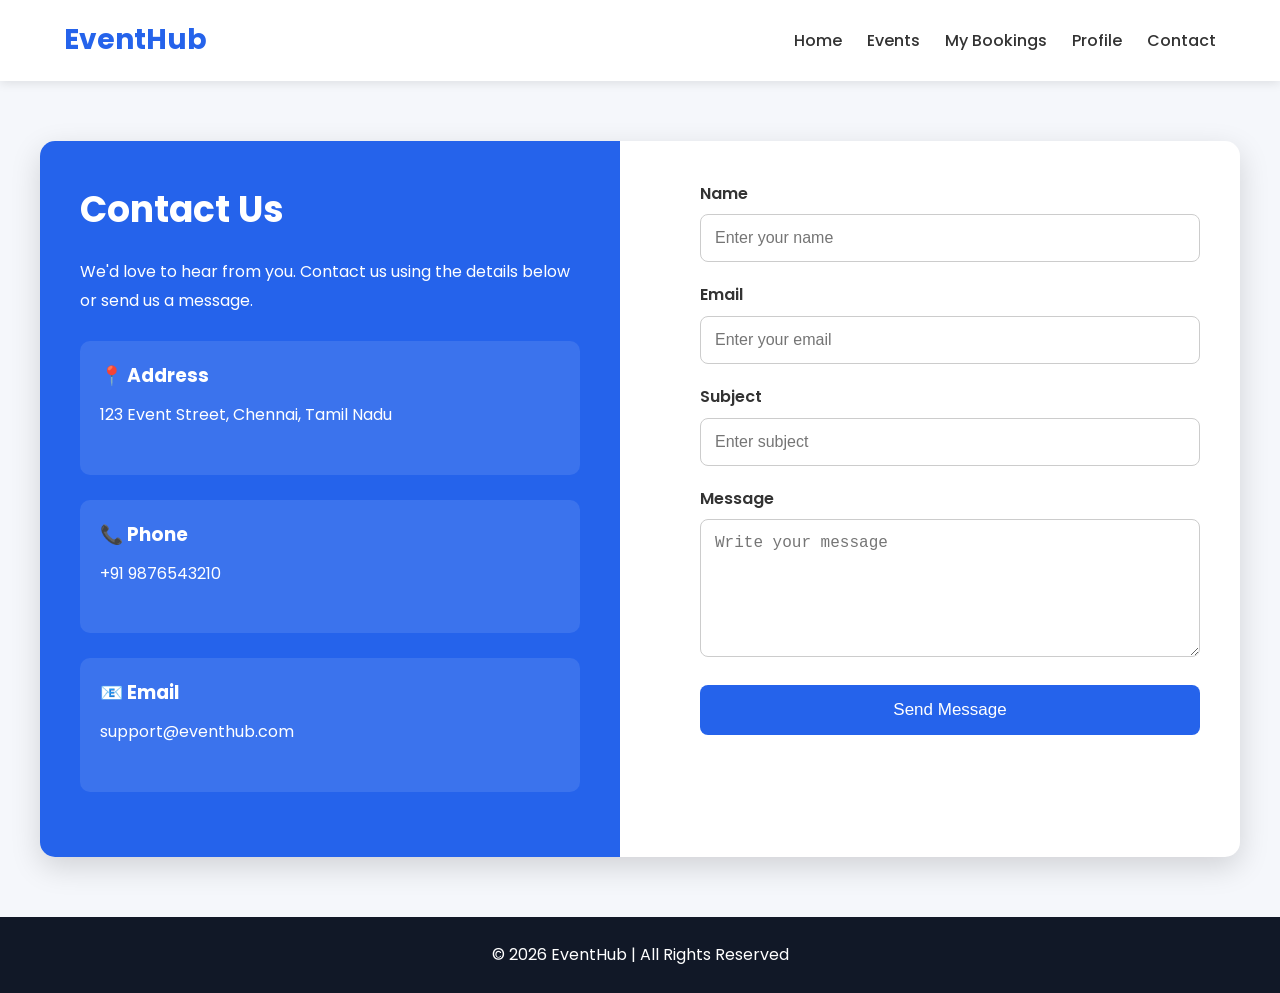
<file: contact.html>
<!DOCTYPE html>
<html lang="en">

<head>

<meta charset="UTF-8">

<meta name="viewport" content="width=device-width, initial-scale=1.0">

<title>Contact Us | EventHub</title>

<link rel="stylesheet" href="assets/css/style.css">

<link rel="stylesheet" href="assets/css/contact.css">

<link href="https://fonts.googleapis.com/css2?family=Poppins:wght@300;400;500;600;700&display=swap" rel="stylesheet">

</head>

<body>

<header>

<nav class="navbar">

<div class="logo">

EventHub

</div>

<ul class="nav-links">

<li><a href="index.html">Home</a></li>

<li><a href="events.html">Events</a></li>

<li><a href="my-bookings.html">My Bookings</a></li>

<li><a href="profile.html">Profile</a></li>

<li><a href="contact.html" class="active">Contact</a></li>

</ul>

</nav>

</header>

<section class="contact-section">

<div class="contact-container">

<div class="contact-info">

<h1>Contact Us</h1>

<p>

We'd love to hear from you. Contact us using the details below or send us a message.

</p>

<div class="info-box">

<h3>📍 Address</h3>

<p>123 Event Street, Chennai, Tamil Nadu</p>

</div>

<div class="info-box">

<h3>📞 Phone</h3>

<p>+91 9876543210</p>

</div>

<div class="info-box">

<h3>📧 Email</h3>

<p>support@eventhub.com</p>

</div>

</div>

<div class="contact-form">

<form id="contactForm">

<div class="input-group">

<label>Name</label>

<input
type="text"
id="name"
placeholder="Enter your name"
required>

</div>

<div class="input-group">

<label>Email</label>

<input
type="email"
id="email"
placeholder="Enter your email"
required>

</div>

<div class="input-group">

<label>Subject</label>

<input
type="text"
id="subject"
placeholder="Enter subject"
required>

</div>

<div class="input-group">

<label>Message</label>

<textarea
id="message"
rows="6"
placeholder="Write your message"
required></textarea>

</div>

<button
type="submit"
class="send-btn">

Send Message

</button>

</form>

</div>

</div>

</section>

<footer>

<p>

© 2026 EventHub | All Rights Reserved

</p>

</footer>

<script src="assets/js/contact.js"></script>

</body>

</html>
</file>
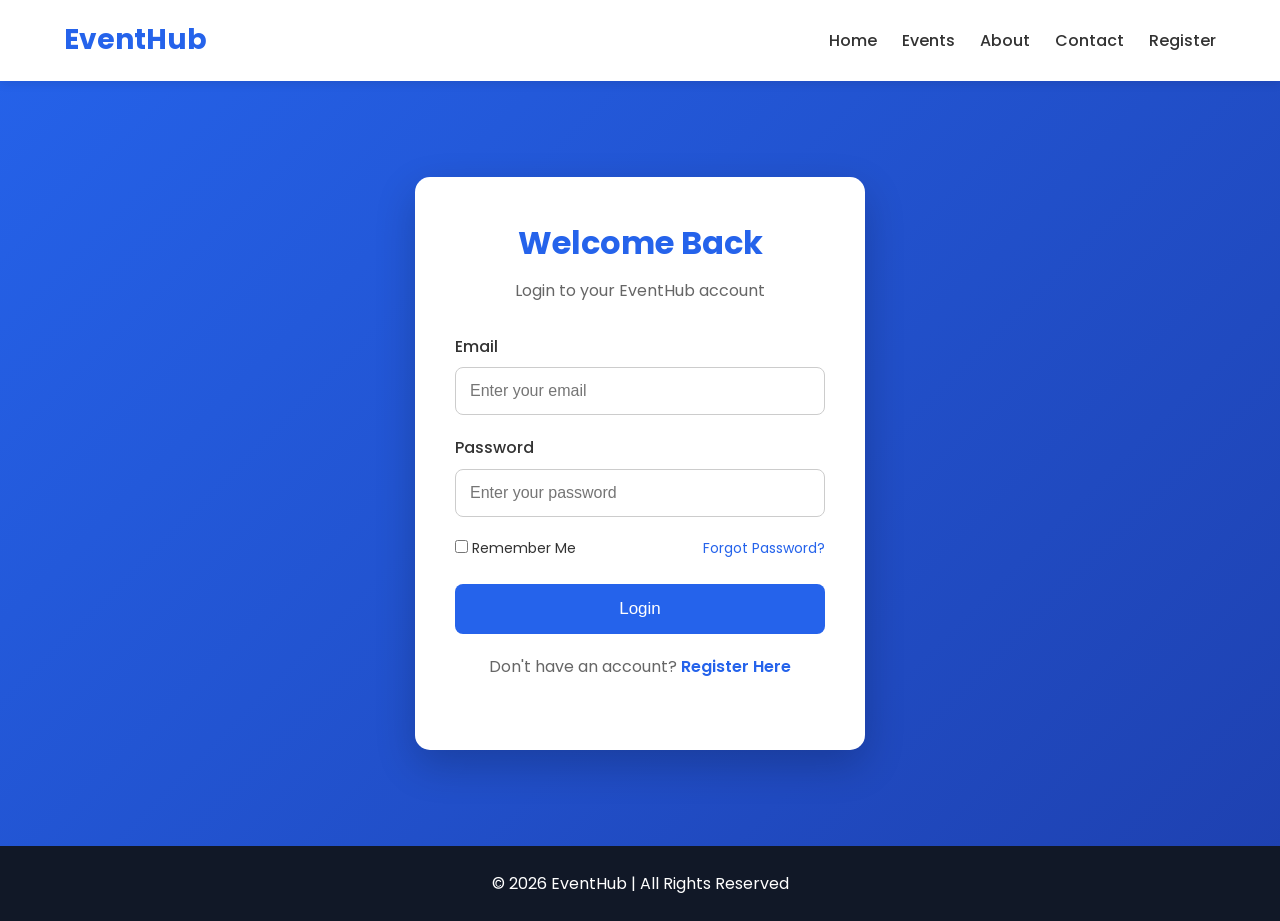
<file: login.html>
<!DOCTYPE html>
<html lang="en">

<head>

    <meta charset="UTF-8">
    <meta name="viewport" content="width=device-width, initial-scale=1.0">

    <title>Login | EventHub</title>

    <!-- Main CSS -->
    <link rel="stylesheet" href="assets/css/style.css">

    <!-- Login CSS -->
    <link rel="stylesheet" href="assets/css/login.css">

    <!-- Google Font -->
    <link href="https://fonts.googleapis.com/css2?family=Poppins:wght@300;400;500;600;700&display=swap" rel="stylesheet">

</head>

<body>

<!-- ================= HEADER ================= -->

<header>

    <nav class="navbar">

        <div class="logo">
            EventHub
        </div>

        <ul class="nav-links">

            <li><a href="index.html">Home</a></li>

            <li><a href="events.html">Events</a></li>

            <li><a href="about.html">About</a></li>

            <li><a href="contact.html">Contact</a></li>

            <li><a href="register.html">Register</a></li>

        </ul>

    </nav>

</header>

<!-- ================= LOGIN SECTION ================= -->

<section class="login-section">

    <div class="login-container">

        <h2>Welcome Back</h2>

        <p>Login to your EventHub account</p>

        <form id="loginForm">

            <!-- Email -->

            <div class="input-group">

                <label>Email</label>

                <input
                    type="email"
                    id="email"
                    placeholder="Enter your email"
                    required>

            </div>

            <!-- Password -->

            <div class="input-group">

                <label>Password</label>

                <input
                    type="password"
                    id="password"
                    placeholder="Enter your password"
                    required>
                    
                    

            </div>

            

            <!-- Remember -->

            <div class="remember">

                <label>

                    <input type="checkbox">

                    Remember Me

                </label>

                <a href="#">Forgot Password?</a>

            </div>

            <!-- Login Button -->

            <button type="submit" class="login-btn">

                Login

            </button>

            <p class="register-link">

                Don't have an account?

                <a href="register.html">

                    Register Here

                </a>

            </p>

        </form>

    </div>

</section>

<!-- ================= FOOTER ================= -->

<footer>

    <p>

        © 2026 EventHub | All Rights Reserved

    </p>

</footer>



<!-- JavaScript -->

<script src="assets/js/login.js"></script>

</body>

</html>
</file>
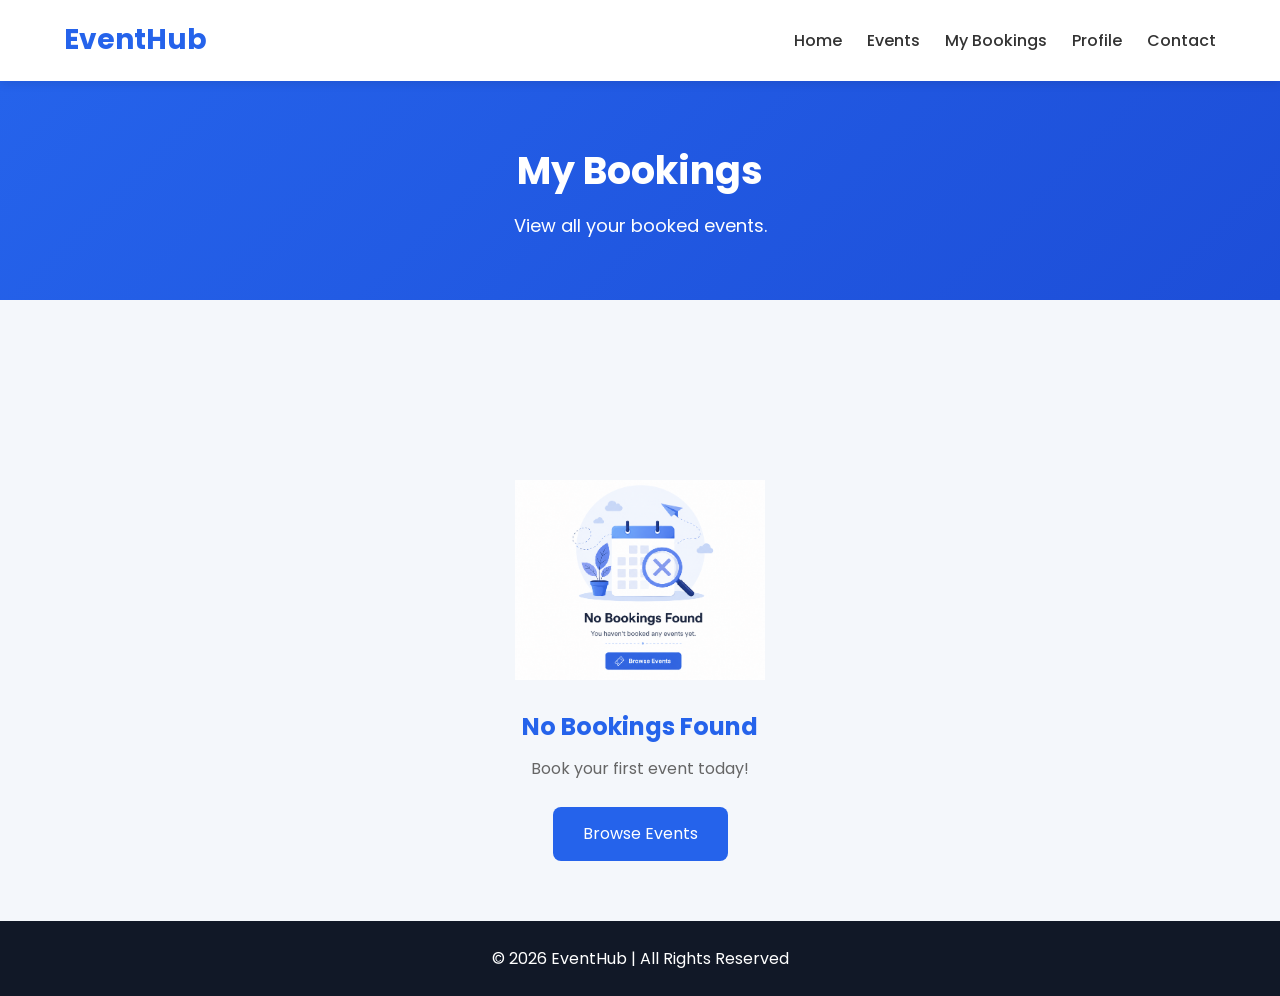
<file: my-bookings.html>
<!DOCTYPE html>
<html lang="en">

<head>

    <meta charset="UTF-8">

    <meta name="viewport"
          content="width=device-width, initial-scale=1.0">

    <title>My Bookings | EventHub</title>

    <link rel="stylesheet"
          href="assets/css/style.css">

    <link rel="stylesheet"
          href="assets/css/my-bookings.css">

    <link href="https://fonts.googleapis.com/css2?family=Poppins:wght@300;400;500;600;700&display=swap"
          rel="stylesheet">

</head>

<body>

<!-- ================= HEADER ================= -->

<header>

<nav class="navbar">

<div class="logo">

EventHub

</div>

<ul class="nav-links">

<li><a href="index.html">Home</a></li>

<li><a href="events.html">Events</a></li>

<li><a href="my-bookings.html" class="active">My Bookings</a></li>

<li><a href="profile.html">Profile</a></li>

<li><a href="contact.html">Contact</a></li>

</ul>

</nav>

</header>

<!-- ================= PAGE TITLE ================= -->

<section class="booking-header">

<h1>

My Bookings

</h1>

<p>

View all your booked events.

</p>

</section>

<!-- ================= BOOKINGS ================= -->

<section class="booking-list">

<div id="bookingContainer">

<!-- JavaScript will load bookings here -->

</div>

</section>

<!-- ================= EMPTY STATE ================= -->

<section id="emptyState" class="empty-state">

<img src="assets/images/no-booking.png"
     alt="No Bookings">

<h2>

No Bookings Found

</h2>

<p>

Book your first event today!

</p>

<a href="events.html"
   class="browse-btn">

Browse Events

</a>

</section>

<!-- ================= FOOTER ================= -->

<footer>

<p>

© 2026 EventHub | All Rights Reserved

</p>

</footer>

<script src="assets/js/my-bookings.js"></script>

</body>

</html>
</file>
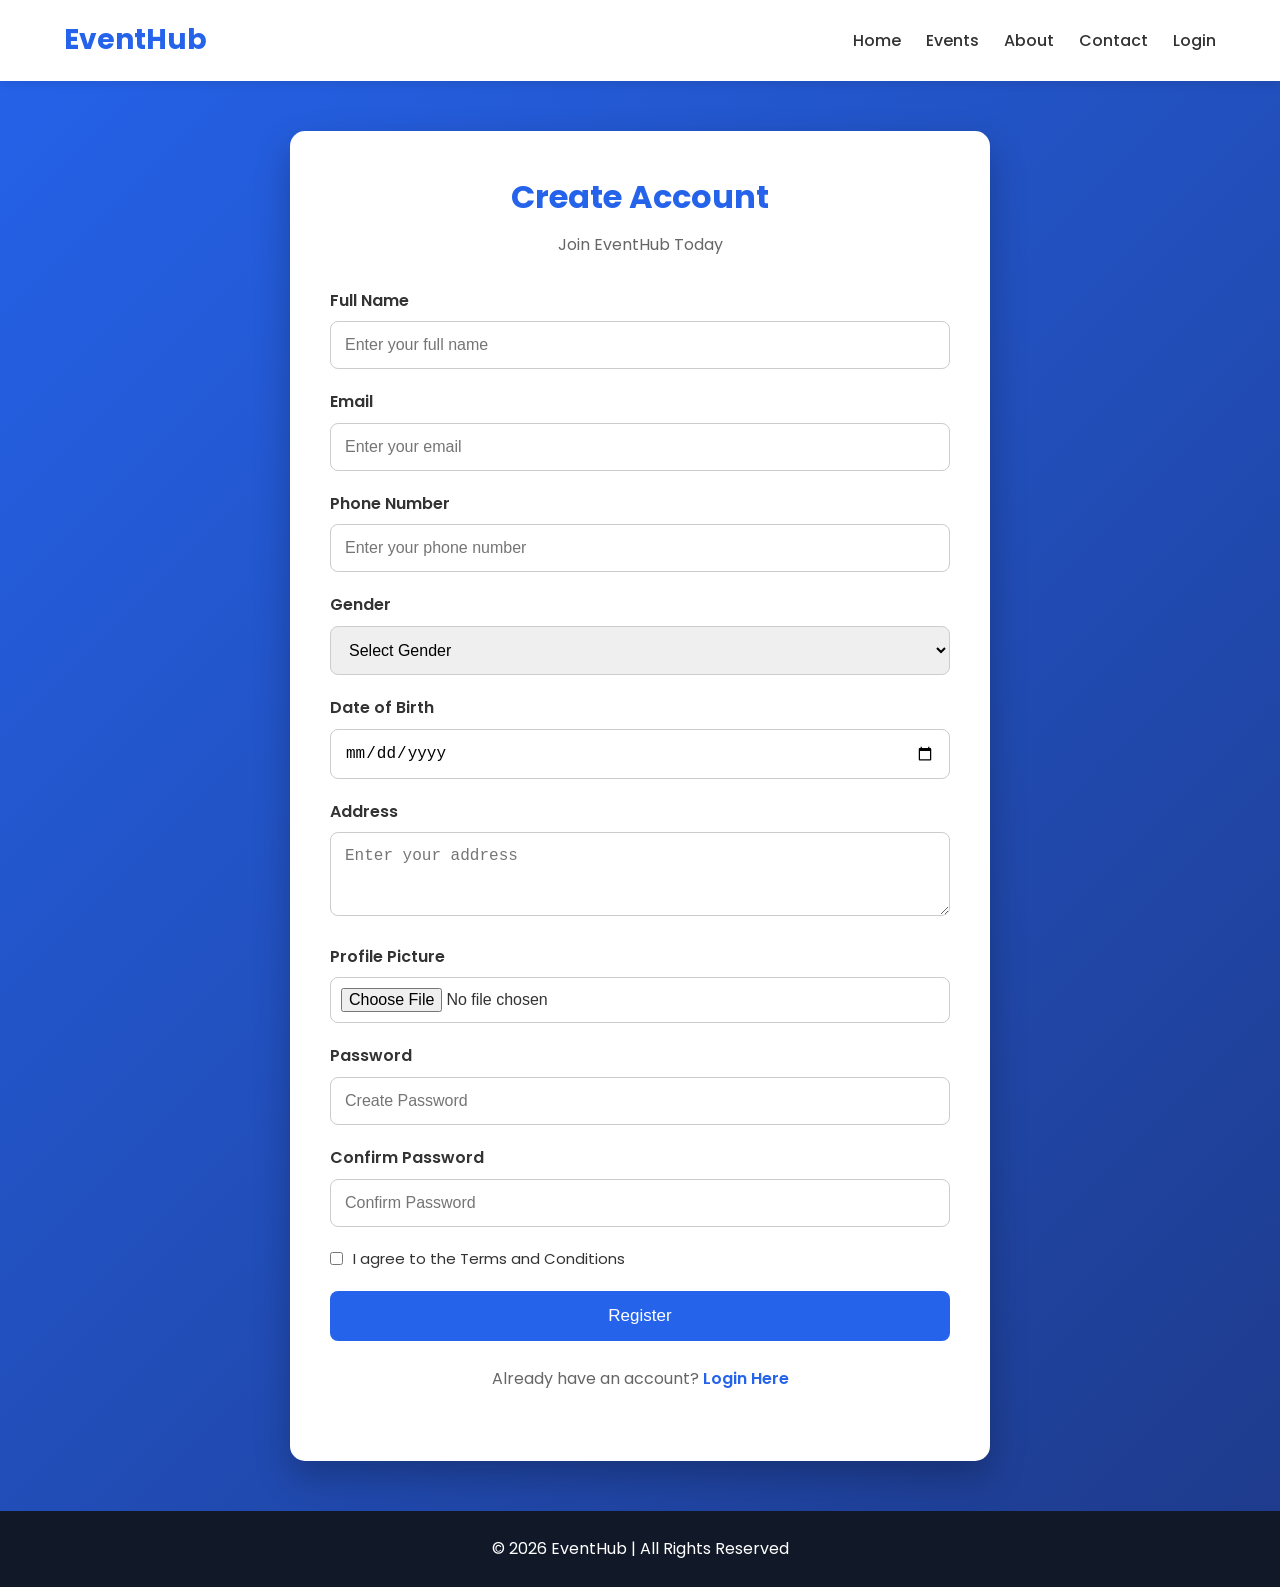
<file: register.html>
<!DOCTYPE html>
<html lang="en">

<head>

    <meta charset="UTF-8">
    <meta name="viewport" content="width=device-width, initial-scale=1.0">

    <title>Register | EventHub</title>

    <link rel="stylesheet" href="assets/css/style.css">
    <link rel="stylesheet" href="assets/css/register.css">

    <link href="https://fonts.googleapis.com/css2?family=Poppins:wght@300;400;500;600;700&display=swap" rel="stylesheet">

</head>

<body>

<!-- ================= HEADER ================= -->

<header>

    <nav class="navbar">

        <div class="logo">EventHub</div>

        <ul class="nav-links">

            <li><a href="index.html">Home</a></li>
            <li><a href="events.html">Events</a></li>
            <li><a href="about.html">About</a></li>
            <li><a href="contact.html">Contact</a></li>
            <li><a href="login.html">Login</a></li>

        </ul>

    </nav>

</header>

<!-- ================= REGISTER ================= -->

<section class="register-section">

    <div class="register-container">

        <h2>Create Account</h2>

        <p>Join EventHub Today</p>

        <form id="registerForm">

            <!-- Name -->

            <div class="input-group">

                <label>Full Name</label>

                <input
                    type="text"
                    id="fullname"
                    placeholder="Enter your full name"
                    required>

            </div>

            <!-- Email -->

            <div class="input-group">

                <label>Email</label>

                <input
                    type="email"
                    id="email"
                    placeholder="Enter your email"
                    required>

            </div>

            <!-- Phone -->

            <div class="input-group">

                <label>Phone Number</label>

                <input
                    type="tel"
                    id="phone"
                    placeholder="Enter your phone number"
                    required>

            </div>

            <!-- Gender -->

            <div class="input-group">

                <label>Gender</label>

                <select id="gender">

                    <option value="">Select Gender</option>

                    <option>Male</option>

                    <option>Female</option>

                    <option>Other</option>

                </select>

            </div>

            <!-- DOB -->

            <div class="input-group">

                <label>Date of Birth</label>

                <input
                    type="date"
                    id="dob">

            </div>

            <!-- Address -->

            <div class="input-group">

                <label>Address</label>

                <textarea
                    id="address"
                    rows="3"
                    placeholder="Enter your address"></textarea>

            </div>

            <!-- Profile -->

            <div class="input-group">

                <label>Profile Picture</label>

                <input
                    type="file"
                    id="profile">

            </div>

            <!-- Password -->

            <div class="input-group">

                <label>Password</label>

                <input
                    type="password"
                    id="password"
                    placeholder="Create Password"
                    required>

            </div>

            <!-- Confirm -->

            <div class="input-group">

                <label>Confirm Password</label>

                <input
                    type="password"
                    id="confirmPassword"
                    placeholder="Confirm Password"
                    required>

            </div>

            <!-- Terms -->

            <div class="terms">

                <label>

                    <input type="checkbox" id="terms">

                    I agree to the Terms and Conditions

                </label>

            </div>

            <!-- Register -->

            <button
                class="register-btn"
                type="submit">

                Register

            </button>

            <p class="login-link">

                Already have an account?

                <a href="login.html">

                    Login Here

                </a>

            </p>

        </form>

    </div>

</section>

<!-- ================= FOOTER ================= -->

<footer>

    <p>

        © 2026 EventHub | All Rights Reserved

    </p>

</footer>

<script src="assets/js/register.js"></script>

</body>

</html>
</file>
<file: assets/css/style.css>
/* ==========================
   GOOGLE FONT & RESET
========================== */

*{
    margin:0;
    padding:0;
    box-sizing:border-box;
}

html{
    scroll-behavior:smooth;
}

body{
    font-family:'Poppins',sans-serif;
    background:#f5f5f5;
    color:#333;
    line-height:1.6;
}

/* ==========================
   NAVIGATION
========================== */

header{
    background:#ffffff;
    position:sticky;
    top:0;
    z-index:1000;
    box-shadow:0 2px 10px rgba(0,0,0,.1);
}

.navbar{
    width:90%;
    margin:auto;
    display:flex;
    justify-content:space-between;
    align-items:center;
    padding:18px 0;
}

.logo{
    font-size:28px;
    font-weight:700;
    color:#2563eb;
}

.nav-links{
    display:flex;
    list-style:none;
    gap:25px;
}

.nav-links a{
    text-decoration:none;
    color:#333;
    font-weight:500;
    transition:.3s;
}

.nav-links a:hover{
    color:#2563eb;
}

.btn-register{
    background:#2563eb;
    color:#fff !important;
    padding:10px 20px;
    border-radius:6px;
}

.btn-register:hover{
    background:#1d4ed8;
}

/* ==========================
   HERO SECTION
========================== */

.hero{
    height:90vh;
    display:flex;
    justify-content:center;
    align-items:center;
    text-align:center;

    background:
    linear-gradient(rgba(0,0,0,.55),rgba(0,0,0,.55)),
    url("../images/hero.jpg");

    background-size:cover;
    background-position:center;
}

.hero-content{
    color:#fff;
    width:80%;
}

.hero h1{
    font-size:55px;
    margin-bottom:20px;
}

.hero p{
    font-size:20px;
    margin-bottom:35px;
}

.btn{
    text-decoration:none;
    background:#2563eb;
    color:white;
    padding:15px 35px;
    border-radius:8px;
    transition:.3s;
}

.btn:hover{
    background:#1d4ed8;
}

/* ==========================
   SEARCH SECTION
========================== */

.search{
    padding:60px 10%;
    background:white;
    text-align:center;
}

.search h2{
    margin-bottom:25px;
}

.search input{
    width:60%;
    max-width:600px;
    padding:15px;
    border:1px solid #ccc;
    border-radius:8px;
    font-size:16px;
}

/* ==========================
   EVENTS SECTION
========================== */

.events{
    padding:70px 10%;
}

.events h2{
    text-align:center;
    margin-bottom:40px;
}

.event-container{
    display:grid;
    grid-template-columns:repeat(auto-fit,minmax(280px,1fr));
    gap:30px;
}

.card{
    background:white;
    border-radius:10px;
    overflow:hidden;
    box-shadow:0 5px 15px rgba(0,0,0,.1);
    transition:.3s;
}

.card:hover{
    transform:translateY(-10px);
}

.card img{
    width:100%;
    height:220px;
    object-fit:cover;
}

.card h3{
    padding:15px;
}

.card p{
    padding:0 15px 15px;
}

.card a{
    display:block;
    text-align:center;
    margin:15px;
    padding:12px;
    background:#2563eb;
    color:white;
    text-decoration:none;
    border-radius:6px;
}

.card a:hover{
    background:#1d4ed8;
}

/* ==========================
   WHY CHOOSE US
========================== */

.why-us{
    background:white;
    padding:70px 10%;
    text-align:center;
}

.features{
    margin-top:40px;
    display:grid;
    grid-template-columns:repeat(auto-fit,minmax(250px,1fr));
    gap:30px;
}

.features div{
    background:#f8f9fa;
    padding:30px;
    border-radius:10px;
    transition:.3s;
}

.features div:hover{
    transform:scale(1.05);
}

.features h3{
    color:#2563eb;
    margin-bottom:15px;
}

/* ==========================
   TESTIMONIAL
========================== */

.testimonial{
    padding:70px 10%;
    text-align:center;
}

.testimonial p{
    font-size:22px;
    margin:20px auto;
    max-width:700px;
    font-style:italic;
}

.testimonial h4{
    color:#2563eb;
}

/* ==========================
   FOOTER
========================== */

footer{
    background:#111827;
    color:white;
    text-align:center;
    padding:25px;
}

/* ==========================
   RESPONSIVE DESIGN
========================== */

@media(max-width:768px){

.navbar{
    flex-direction:column;
    gap:15px;
}

.nav-links{
    flex-wrap:wrap;
    justify-content:center;
}

.hero h1{
    font-size:38px;
}

.hero p{
    font-size:17px;
}

.search input{
    width:100%;
}

}
</file>
<file: assets/css/contact.css>
/* ==========================================
   CONTACT PAGE
   Event Management System
========================================== */

*{
    margin:0;
    padding:0;
    box-sizing:border-box;
}

body{

    font-family:'Poppins',sans-serif;

    background:#f5f7fb;

    color:#333;

}

/* ==========================================
   CONTACT SECTION
========================================== */

.contact-section{

    padding:60px 20px;

}

.contact-container{

    max-width:1200px;

    margin:auto;

    display:grid;

    grid-template-columns:1fr 1fr;

    gap:40px;

    background:#fff;

    border-radius:15px;

    overflow:hidden;

    box-shadow:0 10px 30px rgba(0,0,0,.15);

}

/* ==========================================
   CONTACT INFO
========================================== */

.contact-info{

    background:#2563eb;

    color:#fff;

    padding:40px;

}

.contact-info h1{

    font-size:36px;

    margin-bottom:20px;

}

.contact-info p{

    line-height:1.8;

    margin-bottom:25px;

}

.info-box{

    margin-bottom:25px;

    padding:20px;

    background:rgba(255,255,255,.1);

    border-radius:10px;

}

.info-box h3{

    margin-bottom:10px;

}

/* ==========================================
   CONTACT FORM
========================================== */

.contact-form{

    padding:40px;

}

.input-group{

    margin-bottom:20px;

}

.input-group label{

    display:block;

    margin-bottom:8px;

    font-weight:600;

}

.input-group input,
.input-group textarea{

    width:100%;

    padding:14px;

    border:1px solid #ccc;

    border-radius:8px;

    font-size:16px;

    outline:none;

    transition:.3s;

}

.input-group input:focus,
.input-group textarea:focus{

    border-color:#2563eb;

    box-shadow:0 0 6px rgba(37,99,235,.3);

}

textarea{

    resize:vertical;

}

/* ==========================================
   BUTTON
========================================== */

.send-btn{

    width:100%;

    padding:15px;

    background:#2563eb;

    color:#fff;

    border:none;

    border-radius:8px;

    font-size:17px;

    cursor:pointer;

    transition:.3s;

}

.send-btn:hover{

    background:#1d4ed8;

    transform:translateY(-2px);

}

/* ==========================================
   RESPONSIVE
========================================== */

@media(max-width:992px){

.contact-container{

    grid-template-columns:1fr;

}

}

@media(max-width:768px){

.contact-info,
.contact-form{

    padding:30px;

}

.contact-info h1{

    font-size:30px;

}

}

@media(max-width:480px){

.contact-section{

    padding:30px 10px;

}

.contact-info,
.contact-form{

    padding:20px;

}

.contact-info h1{

    font-size:24px;

}

.input-group input,
.input-group textarea{

    padding:12px;

}

}
</file>
<file: assets/css/login.css>
/* ============================================
   LOGIN PAGE STYLES
   File : login.css
   Project : Event Management System
===============================================*/

/* Body Background */

body{
    margin:0;
    padding:0;
    font-family:'Poppins',sans-serif;
    background:linear-gradient(135deg,#2563eb,#1e40af);
    min-height:100vh;
}

/* ===========================
   LOGIN SECTION
=========================== */

.login-section{
    display:flex;
    justify-content:center;
    align-items:center;
    min-height:85vh;
    padding:40px 20px;
}

/* ===========================
   LOGIN CARD
=========================== */

.login-container{

    width:100%;
    max-width:450px;

    background:#fff;

    border-radius:15px;

    padding:40px;

    box-shadow:0 15px 40px rgba(0,0,0,.2);

    animation:fadeIn .8s ease;
}

/* Animation */

@keyframes fadeIn{

    from{

        opacity:0;
        transform:translateY(30px);

    }

    to{

        opacity:1;
        transform:translateY(0);

    }

}

/* ===========================
   TITLE
=========================== */

.login-container h2{

    text-align:center;

    color:#2563eb;

    margin-bottom:10px;

    font-size:32px;

}

.login-container p{

    text-align:center;

    color:#666;

    margin-bottom:30px;

}

/* ===========================
   FORM
=========================== */

.input-group{

    margin-bottom:20px;

}

.input-group label{

    display:block;

    margin-bottom:8px;

    font-weight:500;

}

.input-group input{

    width:100%;

    padding:14px;

    border:1px solid #ccc;

    border-radius:8px;

    outline:none;

    font-size:16px;

    transition:.3s;

}

.input-group input:focus{

    border-color:#2563eb;

    box-shadow:0 0 5px rgba(37,99,235,.4);

}

/* ===========================
   PASSWORD CONTAINER
=========================== */

.password-container{

    position:relative;

}

.password-container input{

    padding-right:50px;

}

.toggle-password{

    position:absolute;

    top:50%;

    right:15px;

    transform:translateY(-50%);

    cursor:pointer;

    font-size:18px;

    color:#555;

    user-select:none;

}

/* ===========================
   REMEMBER SECTION
=========================== */

.remember{

    display:flex;

    justify-content:space-between;

    align-items:center;

    margin-bottom:25px;

    font-size:14px;

}

.remember a{

    color:#2563eb;

    text-decoration:none;

}

.remember a:hover{

    text-decoration:underline;

}

/* ===========================
   LOGIN BUTTON
=========================== */

.login-btn{

    width:100%;

    padding:15px;

    border:none;

    border-radius:8px;

    background:#2563eb;

    color:white;

    font-size:17px;

    cursor:pointer;

    transition:.3s;

}

.login-btn:hover{

    background:#1d4ed8;

    transform:translateY(-2px);

}

/* ===========================
   REGISTER LINK
=========================== */

.register-link{

    text-align:center;

    margin-top:20px;

}

.register-link a{

    color:#2563eb;

    text-decoration:none;

    font-weight:600;

}

.register-link a:hover{

    text-decoration:underline;

}

/* ===========================
   ERROR MESSAGE
=========================== */

.error{

    color:red;

    font-size:13px;

    margin-top:5px;

}

/* ===========================
   SUCCESS MESSAGE
=========================== */

.success{

    color:green;

    font-size:14px;

    text-align:center;

    margin-top:15px;

}

/* ===========================
   INPUT VALIDATION
=========================== */

.input-success{

    border:2px solid green !important;

}

.input-error{

    border:2px solid red !important;

}

/* ===========================
   LOADING BUTTON
=========================== */

.loading{

    opacity:.7;

    cursor:not-allowed;

}

/* ===========================
   MOBILE RESPONSIVE
=========================== */

@media(max-width:768px){

.login-container{

    padding:30px;

}

.login-container h2{

    font-size:28px;

}

.login-btn{

    font-size:16px;

}

}

/* ===========================
   SMALL DEVICES
=========================== */

@media(max-width:480px){

.login-container{

    padding:20px;

}

.login-container h2{

    font-size:24px;

}

.input-group input{

    padding:12px;

}

.login-btn{

    padding:13px;

}

}
</file>
<file: assets/css/my-bookings.css>
/* ==========================================
   MY BOOKINGS PAGE
   Event Management System
========================================== */

*{
    margin:0;
    padding:0;
    box-sizing:border-box;
}

body{

    font-family:'Poppins',sans-serif;

    background:#f4f7fb;

    color:#333;

}

/* ===============================
   PAGE HEADER
================================ */

.booking-header{

    background:linear-gradient(135deg,#2563eb,#1d4ed8);

    color:#fff;

    text-align:center;

    padding:60px 20px;

}

.booking-header h1{

    font-size:38px;

    margin-bottom:10px;

}

.booking-header p{

    font-size:18px;

}

/* ===============================
   BOOKING LIST
================================ */

.booking-list{

    max-width:1100px;

    margin:40px auto;

    padding:20px;

}

#bookingContainer{

    display:grid;

    grid-template-columns:repeat(auto-fit,minmax(320px,1fr));

    gap:25px;

}

/* ===============================
   BOOKING CARD
================================ */

.booking-card{

    background:#fff;

    border-radius:15px;

    padding:25px;

    box-shadow:0 10px 25px rgba(0,0,0,.1);

    transition:.3s;

}

.booking-card:hover{

    transform:translateY(-5px);

}

.booking-card h2{

    color:#2563eb;

    margin-bottom:15px;

}

.booking-card p{

    margin:10px 0;

    color:#555;

}

.booking-card strong{

    color:#111827;

}

/* ===============================
   BUTTONS
================================ */

.booking-buttons{

    display:flex;

    gap:10px;

    margin-top:20px;

}

.download-btn{

    flex:1;

    background:#2563eb;

    color:#fff;

    text-decoration:none;

    padding:12px;

    text-align:center;

    border-radius:8px;

    transition:.3s;

}

.download-btn:hover{

    background:#1d4ed8;

}

.cancel-btn{

    flex:1;

    background:#ef4444;

    color:#fff;

    border:none;

    cursor:pointer;

    border-radius:8px;

    transition:.3s;

}

.cancel-btn:hover{

    background:#dc2626;

}

/* ===============================
   EMPTY STATE
================================ */

.empty-state{

    text-align:center;

    padding:60px 20px;

}

.empty-state img{

    width:250px;

    max-width:100%;

    margin-bottom:20px;

}

.empty-state h2{

    color:#2563eb;

    margin-bottom:10px;

}

.empty-state p{

    color:#666;

    margin-bottom:25px;

}

.browse-btn{

    display:inline-block;

    padding:14px 30px;

    background:#2563eb;

    color:#fff;

    text-decoration:none;

    border-radius:8px;

    transition:.3s;

}

.browse-btn:hover{

    background:#1d4ed8;

}

/* ===============================
   RESPONSIVE
================================ */

@media(max-width:768px){

.booking-header h1{

    font-size:30px;

}

.booking-buttons{

    flex-direction:column;

}

}

@media(max-width:480px){

.booking-header{

    padding:40px 15px;

}

.booking-header h1{

    font-size:24px;

}

.booking-card{

    padding:20px;

}

.empty-state img{

    width:180px;

}

}
</file>
<file: assets/css/register.css>
/* ===========================================
   REGISTER PAGE
   Event Management System
=========================================== */

body{
    margin:0;
    padding:0;
    font-family:'Poppins',sans-serif;
    background:linear-gradient(135deg,#2563eb,#1e3a8a);
    min-height:100vh;
}

/* ===========================
   REGISTER SECTION
=========================== */

.register-section{

    display:flex;
    justify-content:center;
    align-items:center;
    padding:50px 20px;

}

/* ===========================
   REGISTER CARD
=========================== */

.register-container{

    width:100%;
    max-width:700px;

    background:#fff;

    border-radius:15px;

    padding:40px;

    box-shadow:0 15px 35px rgba(0,0,0,.25);

    animation:fadeIn .8s ease;

}

/* ===========================
   ANIMATION
=========================== */

@keyframes fadeIn{

    from{
        opacity:0;
        transform:translateY(30px);
    }

    to{
        opacity:1;
        transform:translateY(0);
    }

}

/* ===========================
   TITLE
=========================== */

.register-container h2{

    text-align:center;
    color:#2563eb;
    margin-bottom:10px;
    font-size:32px;

}

.register-container p{

    text-align:center;
    color:#666;
    margin-bottom:30px;

}

/* ===========================
   INPUT GROUP
=========================== */

.input-group{

    margin-bottom:20px;

}

.input-group label{

    display:block;
    margin-bottom:8px;
    font-weight:600;

}

.input-group input,
.input-group select,
.input-group textarea{

    width:100%;

    padding:14px;

    border:1px solid #ccc;

    border-radius:8px;

    font-size:16px;

    outline:none;

    transition:.3s;

}

.input-group textarea{

    resize:vertical;

}

.input-group input:focus,
.input-group select:focus,
.input-group textarea:focus{

    border-color:#2563eb;

    box-shadow:0 0 5px rgba(37,99,235,.4);

}

/* ===========================
   FILE INPUT
=========================== */

input[type="file"]{

    padding:10px;

}

/* ===========================
   TERMS
=========================== */

.terms{

    margin:20px 0;

    font-size:15px;

}

.terms label{

    display:flex;
    align-items:center;
    gap:10px;

}

/* ===========================
   BUTTON
=========================== */

.register-btn{

    width:100%;

    padding:15px;

    background:#2563eb;

    color:white;

    border:none;

    border-radius:8px;

    cursor:pointer;

    font-size:17px;

    transition:.3s;

}

.register-btn:hover{

    background:#1d4ed8;

    transform:translateY(-2px);

}

/* ===========================
   LOGIN LINK
=========================== */

.login-link{

    margin-top:25px;

    text-align:center;

}

.login-link a{

    color:#2563eb;

    font-weight:600;

    text-decoration:none;

}

.login-link a:hover{

    text-decoration:underline;

}

/* ===========================
   ERROR
=========================== */

.error{

    color:red;

    font-size:13px;

    margin-top:5px;

}

/* ===========================
   SUCCESS INPUT
=========================== */

.input-success{

    border:2px solid green !important;

}

/* ===========================
   ERROR INPUT
=========================== */

.input-error{

    border:2px solid red !important;

}

/* ===========================
   RESPONSIVE
=========================== */

@media(max-width:768px){

.register-container{

    padding:30px;

}

.register-container h2{

    font-size:28px;

}

}

@media(max-width:500px){

.register-container{

    padding:20px;

}

.register-container h2{

    font-size:24px;

}

.input-group input,
.input-group select,
.input-group textarea{

    padding:12px;

}

.register-btn{

    padding:13px;

}

}
</file>
